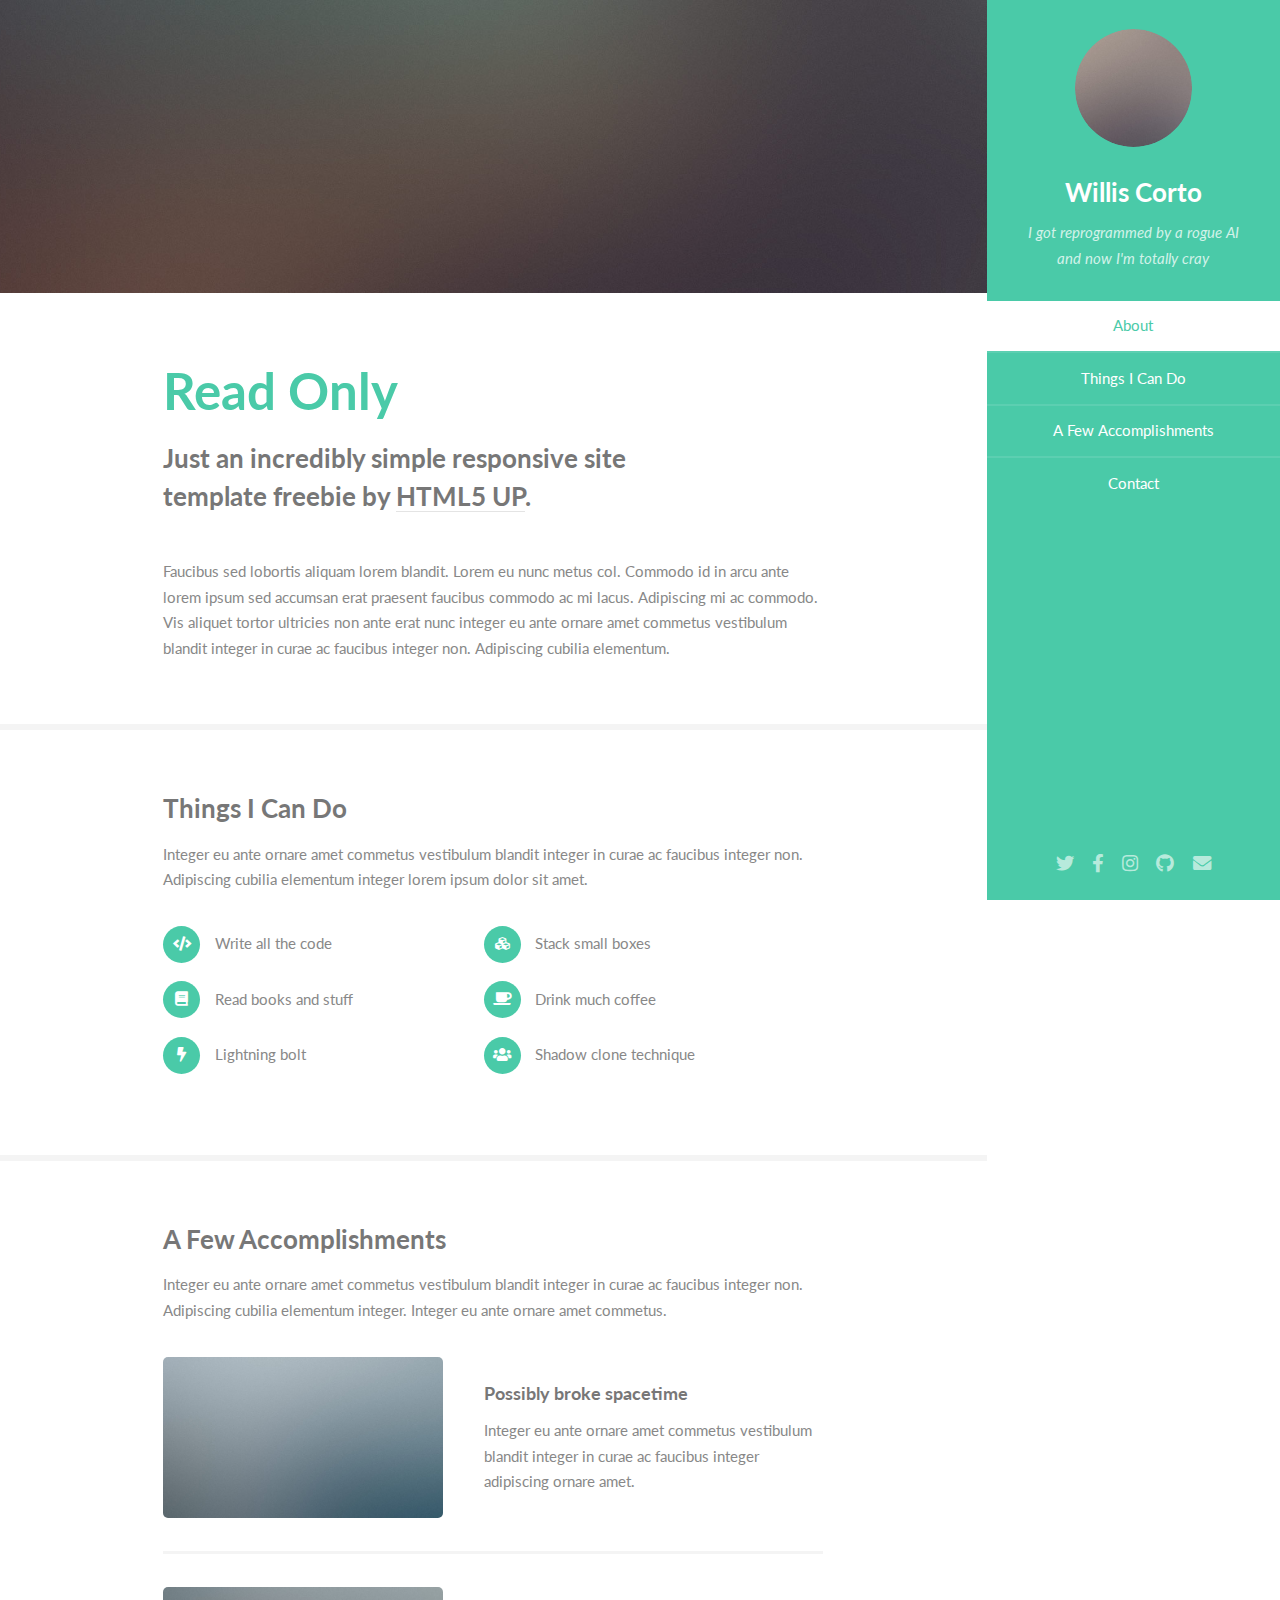
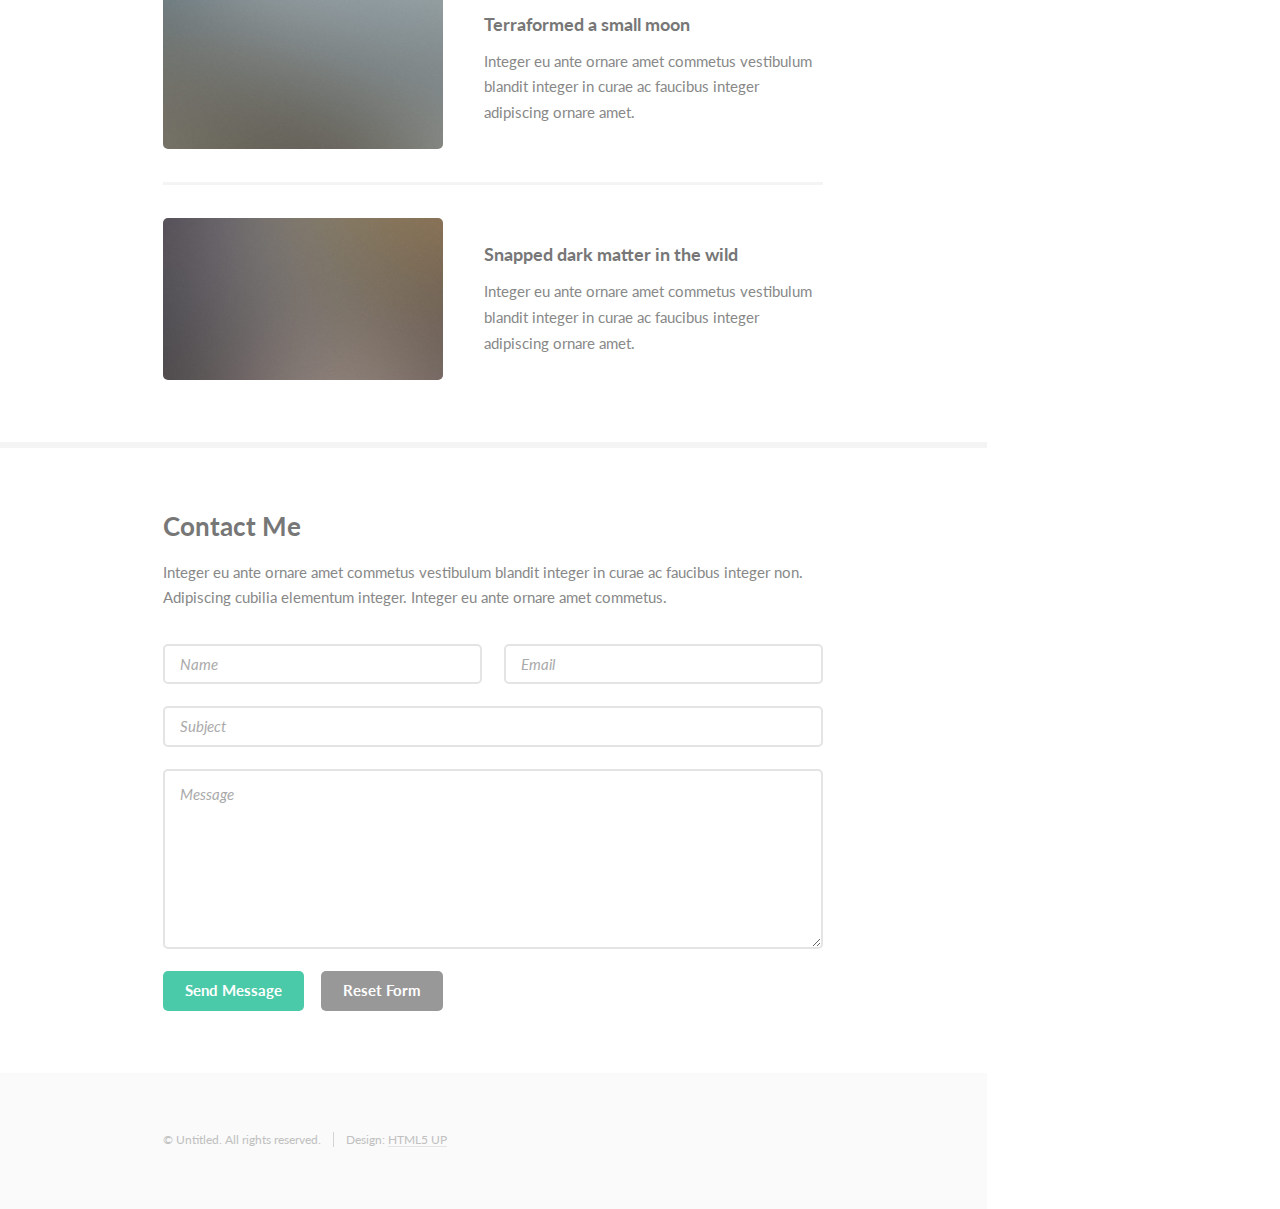
<file: html5up-read-only/index.html>
<!DOCTYPE HTML>
<!--
	Read Only by HTML5 UP
	html5up.net | @ajlkn
	Free for personal and commercial use under the CCA 3.0 license (html5up.net/license)
-->
<html>
	<head>
		<title>Read Only by HTML5 UP</title>
		<meta charset="utf-8" />
		<meta name="viewport" content="width=device-width, initial-scale=1, user-scalable=no" />
		<link rel="stylesheet" href="assets/css/main.css" />
	</head>
	<body class="is-preload">

		<!-- Header -->
			<section id="header">
				<header>
					<span class="image avatar"><img src="images/avatar.jpg" alt="" /></span>
					<h1 id="logo"><a href="#">Willis Corto</a></h1>
					<p>I got reprogrammed by a rogue AI<br />
					and now I'm totally cray</p>
				</header>
				<nav id="nav">
					<ul>
						<li><a href="#one" class="active">About</a></li>
						<li><a href="#two">Things I Can Do</a></li>
						<li><a href="#three">A Few Accomplishments</a></li>
						<li><a href="#four">Contact</a></li>
					</ul>
				</nav>
				<footer>
					<ul class="icons">
						<li><a href="#" class="icon brands fa-twitter"><span class="label">Twitter</span></a></li>
						<li><a href="#" class="icon brands fa-facebook-f"><span class="label">Facebook</span></a></li>
						<li><a href="#" class="icon brands fa-instagram"><span class="label">Instagram</span></a></li>
						<li><a href="#" class="icon brands fa-github"><span class="label">Github</span></a></li>
						<li><a href="#" class="icon solid fa-envelope"><span class="label">Email</span></a></li>
					</ul>
				</footer>
			</section>

		<!-- Wrapper -->
			<div id="wrapper">

				<!-- Main -->
					<div id="main">

						<!-- One -->
							<section id="one">
								<div class="image main" data-position="center">
									<img src="images/banner.jpg" alt="" />
								</div>
								<div class="container">
									<header class="major">
										<h2>Read Only</h2>
										<p>Just an incredibly simple responsive site<br />
										template freebie by <a href="http://html5up.net">HTML5 UP</a>.</p>
									</header>
									<p>Faucibus sed lobortis aliquam lorem blandit. Lorem eu nunc metus col. Commodo id in arcu ante lorem ipsum sed accumsan erat praesent faucibus commodo ac mi lacus. Adipiscing mi ac commodo. Vis aliquet tortor ultricies non ante erat nunc integer eu ante ornare amet commetus vestibulum blandit integer in curae ac faucibus integer non. Adipiscing cubilia elementum.</p>
								</div>
							</section>

						<!-- Two -->
							<section id="two">
								<div class="container">
									<h3>Things I Can Do</h3>
									<p>Integer eu ante ornare amet commetus vestibulum blandit integer in curae ac faucibus integer non. Adipiscing cubilia elementum integer lorem ipsum dolor sit amet.</p>
									<ul class="feature-icons">
										<li class="icon solid fa-code">Write all the code</li>
										<li class="icon solid fa-cubes">Stack small boxes</li>
										<li class="icon solid fa-book">Read books and stuff</li>
										<li class="icon solid fa-coffee">Drink much coffee</li>
										<li class="icon solid fa-bolt">Lightning bolt</li>
										<li class="icon solid fa-users">Shadow clone technique</li>
									</ul>
								</div>
							</section>

						<!-- Three -->
							<section id="three">
								<div class="container">
									<h3>A Few Accomplishments</h3>
									<p>Integer eu ante ornare amet commetus vestibulum blandit integer in curae ac faucibus integer non. Adipiscing cubilia elementum integer. Integer eu ante ornare amet commetus.</p>
									<div class="features">
										<article>
											<a href="#" class="image"><img src="images/pic01.jpg" alt="" /></a>
											<div class="inner">
												<h4>Possibly broke spacetime</h4>
												<p>Integer eu ante ornare amet commetus vestibulum blandit integer in curae ac faucibus integer adipiscing ornare amet.</p>
											</div>
										</article>
										<article>
											<a href="#" class="image"><img src="images/pic02.jpg" alt="" /></a>
											<div class="inner">
												<h4>Terraformed a small moon</h4>
												<p>Integer eu ante ornare amet commetus vestibulum blandit integer in curae ac faucibus integer adipiscing ornare amet.</p>
											</div>
										</article>
										<article>
											<a href="#" class="image"><img src="images/pic03.jpg" alt="" /></a>
											<div class="inner">
												<h4>Snapped dark matter in the wild</h4>
												<p>Integer eu ante ornare amet commetus vestibulum blandit integer in curae ac faucibus integer adipiscing ornare amet.</p>
											</div>
										</article>
									</div>
								</div>
							</section>

						<!-- Four -->
							<section id="four">
								<div class="container">
									<h3>Contact Me</h3>
									<p>Integer eu ante ornare amet commetus vestibulum blandit integer in curae ac faucibus integer non. Adipiscing cubilia elementum integer. Integer eu ante ornare amet commetus.</p>
									<form method="post" action="#">
										<div class="row gtr-uniform">
											<div class="col-6 col-12-xsmall"><input type="text" name="name" id="name" placeholder="Name" /></div>
											<div class="col-6 col-12-xsmall"><input type="email" name="email" id="email" placeholder="Email" /></div>
											<div class="col-12"><input type="text" name="subject" id="subject" placeholder="Subject" /></div>
											<div class="col-12"><textarea name="message" id="message" placeholder="Message" rows="6"></textarea></div>
											<div class="col-12">
												<ul class="actions">
													<li><input type="submit" class="primary" value="Send Message" /></li>
													<li><input type="reset" value="Reset Form" /></li>
												</ul>
											</div>
										</div>
									</form>
								</div>
							</section>

						<!-- Five -->
						<!--
							<section id="five">
								<div class="container">
									<h3>Elements</h3>

									<section>
										<h4>Text</h4>
										<p>This is <b>bold</b> and this is <strong>strong</strong>. This is <i>italic</i> and this is <em>emphasized</em>.
										This is <sup>superscript</sup> text and this is <sub>subscript</sub> text.
										This is <u>underlined</u> and this is code: <code>for (;;) { ... }</code>. Finally, <a href="#">this is a link</a>.</p>
										<hr />
										<header>
											<h4>Heading with a Subtitle</h4>
											<p>Lorem ipsum dolor sit amet nullam id egestas urna aliquam</p>
										</header>
										<p>Nunc lacinia ante nunc ac lobortis. Interdum adipiscing gravida odio porttitor sem non mi integer non faucibus ornare mi ut ante amet placerat aliquet. Volutpat eu sed ante lacinia sapien lorem accumsan varius montes viverra nibh in adipiscing blandit tempus accumsan.</p>
										<header>
											<h5>Heading with a Subtitle</h5>
											<p>Lorem ipsum dolor sit amet nullam id egestas urna aliquam</p>
										</header>
										<p>Nunc lacinia ante nunc ac lobortis. Interdum adipiscing gravida odio porttitor sem non mi integer non faucibus ornare mi ut ante amet placerat aliquet. Volutpat eu sed ante lacinia sapien lorem accumsan varius montes viverra nibh in adipiscing blandit tempus accumsan.</p>
										<hr />
										<h2>Heading Level 2</h2>
										<h3>Heading Level 3</h3>
										<h4>Heading Level 4</h4>
										<h5>Heading Level 5</h5>
										<h6>Heading Level 6</h6>
										<hr />
										<h5>Blockquote</h5>
										<blockquote>Fringilla nisl. Donec accumsan interdum nisi, quis tincidunt felis sagittis eget tempus euismod. Vestibulum ante ipsum primis in faucibus vestibulum. Blandit adipiscing eu felis iaculis volutpat ac adipiscing accumsan faucibus. Vestibulum ante ipsum primis in faucibus lorem ipsum dolor sit amet nullam adipiscing eu felis.</blockquote>
										<h5>Preformatted</h5>
										<pre><code>i = 0;

while (!deck.isInOrder()) {
    print 'Iteration ' + i;
    deck.shuffle();
    i++;
}

print 'It took ' + i + ' iterations to sort the deck.';</code></pre>
									</section>

									<section>
										<h4>Lists</h4>
										<div class="row">
											<div class="col-6 col-12-xsmall">
												<h5>Unordered</h5>
												<ul>
													<li>Dolor pulvinar etiam magna etiam.</li>
													<li>Sagittis adipiscing lorem eleifend.</li>
													<li>Felis enim feugiat dolore viverra.</li>
												</ul>
												<h5>Alternate</h5>
												<ul class="alt">
													<li>Dolor pulvinar etiam magna etiam.</li>
													<li>Sagittis adipiscing lorem eleifend.</li>
													<li>Felis enim feugiat dolore viverra.</li>
												</ul>
											</div>
											<div class="col-6 col-12-xsmall">
												<h5>Ordered</h5>
												<ol>
													<li>Dolor pulvinar etiam magna etiam.</li>
													<li>Etiam vel felis at lorem sed viverra.</li>
													<li>Felis enim feugiat dolore viverra.</li>
													<li>Dolor pulvinar etiam magna etiam.</li>
													<li>Etiam vel felis at lorem sed viverra.</li>
													<li>Felis enim feugiat dolore viverra.</li>
												</ol>
												<h5>Icons</h5>
												<ul class="icons">
													<li><a href="#" class="icon brands fa-twitter"><span class="label">Twitter</span></a></li>
													<li><a href="#" class="icon brands fa-facebook-f"><span class="label">Facebook</span></a></li>
													<li><a href="#" class="icon brands fa-instagram"><span class="label">Instagram</span></a></li>
													<li><a href="#" class="icon brands fa-github"><span class="label">Github</span></a></li>
													<li><a href="#" class="icon brands fa-dribbble"><span class="label">Dribbble</span></a></li>
													<li><a href="#" class="icon brands fa-tumblr"><span class="label">Tumblr</span></a></li>
												</ul>
											</div>
										</div>
										<h5>Actions</h5>
										<ul class="actions">
											<li><a href="#" class="button primary">Default</a></li>
											<li><a href="#" class="button">Default</a></li>
											<li><a href="#" class="button alt">Default</a></li>
										</ul>
										<ul class="actions small">
											<li><a href="#" class="button primary small">Small</a></li>
											<li><a href="#" class="button small">Small</a></li>
											<li><a href="#" class="button alt small">Small</a></li>
										</ul>
										<div class="row">
											<div class="col-3 col-6-medium col-12-xsmall">
												<ul class="actions stacked">
													<li><a href="#" class="button primary">Default</a></li>
													<li><a href="#" class="button">Default</a></li>
													<li><a href="#" class="button alt">Default</a></li>
												</ul>
											</div>
											<div class="col-3 col-6 col-12-xsmall">
												<ul class="actions stacked">
													<li><a href="#" class="button primary small">Small</a></li>
													<li><a href="#" class="button small">Small</a></li>
													<li><a href="#" class="button alt small">Small</a></li>
												</ul>
											</div>
											<div class="col-3 col-6-medium col-12-xsmall">
												<ul class="actions stacked">
													<li><a href="#" class="button primary fit">Default</a></li>
													<li><a href="#" class="button fit">Default</a></li>
													<li><a href="#" class="button alt fit">Default</a></li>
												</ul>
											</div>
											<div class="col-3 col-6-medium col-12-xsmall">
												<ul class="actions stacked">
													<li><a href="#" class="button primary small fit">Small</a></li>
													<li><a href="#" class="button small fit">Small</a></li>
													<li><a href="#" class="button alt small fit">Small</a></li>
												</ul>
											</div>
										</div>
									</section>

									<section>
										<h4>Table</h4>
										<h5>Default</h5>
										<div class="table-wrapper">
											<table>
												<thead>
													<tr>
														<th>Name</th>
														<th>Description</th>
														<th>Price</th>
													</tr>
												</thead>
												<tbody>
													<tr>
														<td>Item One</td>
														<td>Ante turpis integer aliquet porttitor.</td>
														<td>29.99</td>
													</tr>
													<tr>
														<td>Item Two</td>
														<td>Vis ac commodo adipiscing arcu aliquet.</td>
														<td>19.99</td>
													</tr>
													<tr>
														<td>Item Three</td>
														<td> Morbi faucibus arcu accumsan lorem.</td>
														<td>29.99</td>
													</tr>
													<tr>
														<td>Item Four</td>
														<td>Vitae integer tempus condimentum.</td>
														<td>19.99</td>
													</tr>
													<tr>
														<td>Item Five</td>
														<td>Ante turpis integer aliquet porttitor.</td>
														<td>29.99</td>
													</tr>
												</tbody>
												<tfoot>
													<tr>
														<td colspan="2"></td>
														<td>100.00</td>
													</tr>
												</tfoot>
											</table>
										</div>

										<h5>Alternate</h5>
										<div class="table-wrapper">
											<table class="alt">
												<thead>
													<tr>
														<th>Name</th>
														<th>Description</th>
														<th>Price</th>
													</tr>
												</thead>
												<tbody>
													<tr>
														<td>Item One</td>
														<td>Ante turpis integer aliquet porttitor.</td>
														<td>29.99</td>
													</tr>
													<tr>
														<td>Item Two</td>
														<td>Vis ac commodo adipiscing arcu aliquet.</td>
														<td>19.99</td>
													</tr>
													<tr>
														<td>Item Three</td>
														<td> Morbi faucibus arcu accumsan lorem.</td>
														<td>29.99</td>
													</tr>
													<tr>
														<td>Item Four</td>
														<td>Vitae integer tempus condimentum.</td>
														<td>19.99</td>
													</tr>
													<tr>
														<td>Item Five</td>
														<td>Ante turpis integer aliquet porttitor.</td>
														<td>29.99</td>
													</tr>
												</tbody>
												<tfoot>
													<tr>
														<td colspan="2"></td>
														<td>100.00</td>
													</tr>
												</tfoot>
											</table>
										</div>
									</section>

									<section>
										<h4>Buttons</h4>
										<ul class="actions">
											<li><a href="#" class="button primary">Primary</a></li>
											<li><a href="#" class="button">Default</a></li>
											<li><a href="#" class="button alt">Alternate</a></li>
										</ul>
										<ul class="actions">
											<li><a href="#" class="button primary large">Large</a></li>
											<li><a href="#" class="button">Default</a></li>
											<li><a href="#" class="button alt small">Small</a></li>
										</ul>
										<ul class="actions fit">
											<li><a href="#" class="button primary fit">Fit</a></li>
											<li><a href="#" class="button fit">Fit</a></li>
											<li><a href="#" class="button alt fit">Fit</a></li>
										</ul>
										<ul class="actions fit small">
											<li><a href="#" class="button primary fit small">Fit + Small</a></li>
											<li><a href="#" class="button fit small">Fit + Small</a></li>
											<li><a href="#" class="button alt fit small">Fit + Small</a></li>
										</ul>
										<ul class="actions">
											<li><a href="#" class="button primary icon solid fa-download">Icon</a></li>
											<li><a href="#" class="button icon solid fa-download">Icon</a></li>
											<li><a href="#" class="button alt icon solid fa-check">Icon</a></li>
										</ul>
										<ul class="actions">
											<li><span class="button primary disabled">Primary</span></li>
											<li><span class="button disabled">Default</span></li>
											<li><span class="button alt disabled">Alternate</span></li>
										</ul>
									</section>

									<section>
										<h4>Form</h4>
										<form method="post" action="#">
											<div class="row gtr-uniform">
												<div class="col-6 col-12-xsmall">
													<input type="text" name="demo-name" id="demo-name" value="" placeholder="Name" />
												</div>
												<div class="col-6 col-12-xsmall">
													<input type="email" name="demo-email" id="demo-email" value="" placeholder="Email" />
												</div>
												<div class="col-12">
													<select name="demo-category" id="demo-category">
														<option value="">- Category -</option>
														<option value="1">Manufacturing</option>
														<option value="1">Shipping</option>
														<option value="1">Administration</option>
														<option value="1">Human Resources</option>
													</select>
												</div>
												<div class="col-4 col-12-medium">
													<input type="radio" id="demo-priority-low" name="demo-priority" checked>
													<label for="demo-priority-low">Low Priority</label>
												</div>
												<div class="col-4 col-12-medium">
													<input type="radio" id="demo-priority-normal" name="demo-priority">
													<label for="demo-priority-normal">Normal Priority</label>
												</div>
												<div class="col-4 col-12-medium">
													<input type="radio" id="demo-priority-high" name="demo-priority">
													<label for="demo-priority-high">High Priority</label>
												</div>
												<div class="col-6 col-12-medium">
													<input type="checkbox" id="demo-copy" name="demo-copy">
													<label for="demo-copy">Email me a copy of this message</label>
												</div>
												<div class="col-6 col-12-medium">
													<input type="checkbox" id="demo-human" name="demo-human" checked>
													<label for="demo-human">I am a human and not a robot</label>
												</div>
												<div class="col-12">
													<textarea name="demo-message" id="demo-message" placeholder="Enter your message" rows="6"></textarea>
												</div>
												<div class="col-12">
													<ul class="actions">
														<li><input type="submit" value="Send Message" /></li>
														<li><input type="reset" value="Reset" class="alt" /></li>
													</ul>
												</div>
											</div>
										</form>
									</section>

									<section>
										<h4>Image</h4>
										<h5>Fit</h5>
										<span class="image fit"><img src="images/banner.jpg" alt="" /></span>
										<div class="box alt">
											<div class="row gtr-50 gtr-uniform">
												<div class="col-4"><span class="image fit"><img src="images/pic01.jpg" alt="" /></span></div>
												<div class="col-4"><span class="image fit"><img src="images/pic02.jpg" alt="" /></span></div>
												<div class="col-4"><span class="image fit"><img src="images/pic03.jpg" alt="" /></span></div>
												<div class="col-4"><span class="image fit"><img src="images/pic02.jpg" alt="" /></span></div>
												<div class="col-4"><span class="image fit"><img src="images/pic03.jpg" alt="" /></span></div>
												<div class="col-4"><span class="image fit"><img src="images/pic01.jpg" alt="" /></span></div>
												<div class="col-4"><span class="image fit"><img src="images/pic03.jpg" alt="" /></span></div>
												<div class="col-4"><span class="image fit"><img src="images/pic01.jpg" alt="" /></span></div>
												<div class="col-4"><span class="image fit"><img src="images/pic02.jpg" alt="" /></span></div>
											</div>
										</div>
										<h5>Left &amp; Right</h5>
										<p><span class="image left"><img src="images/avatar.jpg" alt="" /></span>Fringilla nisl. Donec accumsan interdum nisi, quis tincidunt felis sagittis eget. tempus euismod. Vestibulum ante ipsum primis in faucibus vestibulum. Blandit adipiscing eu felis iaculis volutpat ac adipiscing accumsan eu faucibus. Integer ac pellentesque praesent tincidunt felis sagittis eget. tempus euismod. Vestibulum ante ipsum primis in faucibus vestibulum. Blandit adipiscing eu felis iaculis volutpat ac adipiscing accumsan eu faucibus. Integer ac pellentesque praesent. Donec accumsan interdum nisi, quis tincidunt felis sagittis eget. tempus euismod. Vestibulum ante ipsum primis in faucibus vestibulum. Blandit adipiscing eu felis iaculis volutpat ac adipiscing accumsan eu faucibus. Integer ac pellentesque praesent tincidunt felis sagittis eget. tempus euismod. Vestibulum ante ipsum primis in faucibus vestibulum. Blandit adipiscing eu felis iaculis volutpat ac adipiscing accumsan eu faucibus. Integer ac pellentesque praesent.</p>
										<p><span class="image right"><img src="images/avatar.jpg" alt="" /></span>Fringilla nisl. Donec accumsan interdum nisi, quis tincidunt felis sagittis eget. tempus euismod. Vestibulum ante ipsum primis in faucibus vestibulum. Blandit adipiscing eu felis iaculis volutpat ac adipiscing accumsan eu faucibus. Integer ac pellentesque praesent tincidunt felis sagittis eget. tempus euismod. Vestibulum ante ipsum primis in faucibus vestibulum. Blandit adipiscing eu felis iaculis volutpat ac adipiscing accumsan eu faucibus. Integer ac pellentesque praesent. Donec accumsan interdum nisi, quis tincidunt felis sagittis eget. tempus euismod. Vestibulum ante ipsum primis in faucibus vestibulum. Blandit adipiscing eu felis iaculis volutpat ac adipiscing accumsan eu faucibus. Integer ac pellentesque praesent tincidunt felis sagittis eget. tempus euismod. Vestibulum ante ipsum primis in faucibus vestibulum. Blandit adipiscing eu felis iaculis volutpat ac adipiscing accumsan eu faucibus. Integer ac pellentesque praesent.</p>
									</section>

								</div>
							</section>
						-->

					</div>

				<!-- Footer -->
					<section id="footer">
						<div class="container">
							<ul class="copyright">
								<li>&copy; Untitled. All rights reserved.</li><li>Design: <a href="http://html5up.net">HTML5 UP</a></li>
							</ul>
						</div>
					</section>

			</div>

		<!-- Scripts -->
			<script src="assets/js/jquery.min.js"></script>
			<script src="assets/js/jquery.scrollex.min.js"></script>
			<script src="assets/js/jquery.scrolly.min.js"></script>
			<script src="assets/js/browser.min.js"></script>
			<script src="assets/js/breakpoints.min.js"></script>
			<script src="assets/js/util.js"></script>
			<script src="assets/js/main.js"></script>

	</body>
</html>
</file>
<file: html5up-read-only/assets/css/main.css>
@import url("fontawesome-all.min.css");
@import url("https://fonts.googleapis.com/css?family=Lato:400,400italic,700,700italic|Source+Code+Pro:400");

/*
	Read Only by HTML5 UP
	html5up.net | @ajlkn
	Free for personal and commercial use under the CCA 3.0 license (html5up.net/license)
*/

html, body, div, span, applet, object,
iframe, h1, h2, h3, h4, h5, h6, p, blockquote,
pre, a, abbr, acronym, address, big, cite,
code, del, dfn, em, img, ins, kbd, q, s, samp,
small, strike, strong, sub, sup, tt, var, b,
u, i, center, dl, dt, dd, ol, ul, li, fieldset,
form, label, legend, table, caption, tbody,
tfoot, thead, tr, th, td, article, aside,
canvas, details, embed, figure, figcaption,
footer, header, hgroup, menu, nav, output, ruby,
section, summary, time, mark, audio, video {
	margin: 0;
	padding: 0;
	border: 0;
	font-size: 100%;
	font: inherit;
	vertical-align: baseline;}

article, aside, details, figcaption, figure,
footer, header, hgroup, menu, nav, section {
	display: block;}

body {
	line-height: 1;
}

ol, ul {
	list-style: none;
}

blockquote, q {
	quotes: none;
}

	blockquote:before, blockquote:after, q:before, q:after {
		content: '';
		content: none;
	}

table {
	border-collapse: collapse;
	border-spacing: 0;
}

body {
	-webkit-text-size-adjust: none;
}

mark {
	background-color: transparent;
	color: inherit;
}

input::-moz-focus-inner {
	border: 0;
	padding: 0;
}

input, select, textarea {
	-moz-appearance: none;
	-webkit-appearance: none;
	-ms-appearance: none;
	appearance: none;
}

/* Basic */

	html {
		box-sizing: border-box;
	}

	*, *:before, *:after {
		box-sizing: inherit;
	}

	body {
		background: #fff;
	}

		body.is-preload *, body.is-preload *:before, body.is-preload *:after {
			-moz-animation: none !important;
			-webkit-animation: none !important;
			-ms-animation: none !important;
			animation: none !important;
			-moz-transition: none !important;
			-webkit-transition: none !important;
			-ms-transition: none !important;
			transition: none !important;
		}

	body, input, select, textarea {
		color: #888;
		font-family: "Lato", sans-serif;
		font-size: 16pt;
		font-weight: 400;
		line-height: 1.75em;
	}

	a {
		-moz-transition: color 0.2s ease-in-out, border-color 0.2s ease-in-out;
		-webkit-transition: color 0.2s ease-in-out, border-color 0.2s ease-in-out;
		-ms-transition: color 0.2s ease-in-out, border-color 0.2s ease-in-out;
		transition: color 0.2s ease-in-out, border-color 0.2s ease-in-out;
		border-bottom: solid 1px #e4e4e4;
		color: inherit;
		text-decoration: none;
	}

		a:hover {
			border-bottom-color: transparent;
			color: #4acaa8 !important;
		}

	strong, b {
		color: #777;
		font-weight: 700;
	}

	em, i {
		font-style: italic;
	}

	p {
		margin: 0 0 2.25em 0;
	}

	h1, h2, h3, h4, h5, h6 {
		color: #777;
		font-weight: 700;
		line-height: 1em;
		margin: 0 0 0.5625em 0;
	}

		h1 a, h2 a, h3 a, h4 a, h5 a, h6 a {
			border: 0;
			color: inherit;
			text-decoration: none;
		}

	h2 {
		font-size: 2em;
		line-height: 1.5em;
	}

	h3 {
		font-size: 1.75em;
		line-height: 1.5em;
	}

	h4 {
		font-size: 1.25em;
		line-height: 1.5em;
	}

	h5 {
		font-size: 0.9em;
		line-height: 1.5em;
	}

	h6 {
		font-size: 0.7em;
		line-height: 1.5em;
	}

	sub {
		font-size: 0.8em;
		position: relative;
		top: 0.5em;
	}

	sup {
		font-size: 0.8em;
		position: relative;
		top: -0.5em;
	}

	hr {
		border: 0;
		border-bottom: solid 2px #f4f4f4;
		margin: 2.25em 0;
	}

		hr.major {
			margin: 3.375em 0;
		}

	blockquote {
		border-left: solid 8px #e4e4e4;
		font-style: italic;
		margin: 0 0 2.25em 0;
		padding: 0.5em 0 0.5em 2em;
	}

	code {
		background: #555;
		border-radius: 5px;
		color: #fff;
		font-family: "Source Code Pro", monospace;
		font-size: 0.9em;
		margin: 0 0.25em;
		padding: 0.25em 0.65em;
	}

	pre {
		font-family: "Source Code Pro", monospace;
		font-size: 0.9em;
		margin: 0 0 2.25em 0;
	}

		pre code {
			-webkit-overflow-scrolling: touch;
			display: block;
			line-height: 1.5em;
			overflow-x: auto;
			padding: 1em 1.5em;
		}

	.align-left {
		text-align: left;
	}

	.align-center {
		text-align: center;
	}

	.align-right {
		text-align: right;
	}

/* Row */

	.row {
		display: flex;
		flex-wrap: wrap;
		box-sizing: border-box;
		align-items: stretch;
	}

		.row > * {
			box-sizing: border-box;
		}

		.row.gtr-uniform > * > :last-child {
			margin-bottom: 0;
		}

		.row.aln-left {
			justify-content: flex-start;
		}

		.row.aln-center {
			justify-content: center;
		}

		.row.aln-right {
			justify-content: flex-end;
		}

		.row.aln-top {
			align-items: flex-start;
		}

		.row.aln-middle {
			align-items: center;
		}

		.row.aln-bottom {
			align-items: flex-end;
		}

		.row > .imp {
			order: -1;
		}

		.row > .col-1 {
			width: 8.33333%;
		}

		.row > .off-1 {
			margin-left: 8.33333%;
		}

		.row > .col-2 {
			width: 16.66667%;
		}

		.row > .off-2 {
			margin-left: 16.66667%;
		}

		.row > .col-3 {
			width: 25%;
		}

		.row > .off-3 {
			margin-left: 25%;
		}

		.row > .col-4 {
			width: 33.33333%;
		}

		.row > .off-4 {
			margin-left: 33.33333%;
		}

		.row > .col-5 {
			width: 41.66667%;
		}

		.row > .off-5 {
			margin-left: 41.66667%;
		}

		.row > .col-6 {
			width: 50%;
		}

		.row > .off-6 {
			margin-left: 50%;
		}

		.row > .col-7 {
			width: 58.33333%;
		}

		.row > .off-7 {
			margin-left: 58.33333%;
		}

		.row > .col-8 {
			width: 66.66667%;
		}

		.row > .off-8 {
			margin-left: 66.66667%;
		}

		.row > .col-9 {
			width: 75%;
		}

		.row > .off-9 {
			margin-left: 75%;
		}

		.row > .col-10 {
			width: 83.33333%;
		}

		.row > .off-10 {
			margin-left: 83.33333%;
		}

		.row > .col-11 {
			width: 91.66667%;
		}

		.row > .off-11 {
			margin-left: 91.66667%;
		}

		.row > .col-12 {
			width: 100%;
		}

		.row > .off-12 {
			margin-left: 100%;
		}

		.row.gtr-0 {
			margin-top: 0;
			margin-left: 0em;
		}

			.row.gtr-0 > * {
				padding: 0 0 0 0em;
			}

			.row.gtr-0.gtr-uniform {
				margin-top: 0em;
			}

				.row.gtr-0.gtr-uniform > * {
					padding-top: 0em;
				}

		.row.gtr-25 {
			margin-top: 0;
			margin-left: -0.5em;
		}

			.row.gtr-25 > * {
				padding: 0 0 0 0.5em;
			}

			.row.gtr-25.gtr-uniform {
				margin-top: -0.5em;
			}

				.row.gtr-25.gtr-uniform > * {
					padding-top: 0.5em;
				}

		.row.gtr-50 {
			margin-top: 0;
			margin-left: -1em;
		}

			.row.gtr-50 > * {
				padding: 0 0 0 1em;
			}

			.row.gtr-50.gtr-uniform {
				margin-top: -1em;
			}

				.row.gtr-50.gtr-uniform > * {
					padding-top: 1em;
				}

		.row {
			margin-top: 0;
			margin-left: -2em;
		}

			.row > * {
				padding: 0 0 0 2em;
			}

			.row.gtr-uniform {
				margin-top: -2em;
			}

				.row.gtr-uniform > * {
					padding-top: 2em;
				}

		.row.gtr-150 {
			margin-top: 0;
			margin-left: -3em;
		}

			.row.gtr-150 > * {
				padding: 0 0 0 3em;
			}

			.row.gtr-150.gtr-uniform {
				margin-top: -3em;
			}

				.row.gtr-150.gtr-uniform > * {
					padding-top: 3em;
				}

		.row.gtr-200 {
			margin-top: 0;
			margin-left: -4em;
		}

			.row.gtr-200 > * {
				padding: 0 0 0 4em;
			}

			.row.gtr-200.gtr-uniform {
				margin-top: -4em;
			}

				.row.gtr-200.gtr-uniform > * {
					padding-top: 4em;
				}

		@media screen and (max-width: 1680px) {

			.row {
				display: flex;
				flex-wrap: wrap;
				box-sizing: border-box;
				align-items: stretch;
			}

				.row > * {
					box-sizing: border-box;
				}

				.row.gtr-uniform > * > :last-child {
					margin-bottom: 0;
				}

				.row.aln-left {
					justify-content: flex-start;
				}

				.row.aln-center {
					justify-content: center;
				}

				.row.aln-right {
					justify-content: flex-end;
				}

				.row.aln-top {
					align-items: flex-start;
				}

				.row.aln-middle {
					align-items: center;
				}

				.row.aln-bottom {
					align-items: flex-end;
				}

				.row > .imp-xlarge {
					order: -1;
				}

				.row > .col-1-xlarge {
					width: 8.33333%;
				}

				.row > .off-1-xlarge {
					margin-left: 8.33333%;
				}

				.row > .col-2-xlarge {
					width: 16.66667%;
				}

				.row > .off-2-xlarge {
					margin-left: 16.66667%;
				}

				.row > .col-3-xlarge {
					width: 25%;
				}

				.row > .off-3-xlarge {
					margin-left: 25%;
				}

				.row > .col-4-xlarge {
					width: 33.33333%;
				}

				.row > .off-4-xlarge {
					margin-left: 33.33333%;
				}

				.row > .col-5-xlarge {
					width: 41.66667%;
				}

				.row > .off-5-xlarge {
					margin-left: 41.66667%;
				}

				.row > .col-6-xlarge {
					width: 50%;
				}

				.row > .off-6-xlarge {
					margin-left: 50%;
				}

				.row > .col-7-xlarge {
					width: 58.33333%;
				}

				.row > .off-7-xlarge {
					margin-left: 58.33333%;
				}

				.row > .col-8-xlarge {
					width: 66.66667%;
				}

				.row > .off-8-xlarge {
					margin-left: 66.66667%;
				}

				.row > .col-9-xlarge {
					width: 75%;
				}

				.row > .off-9-xlarge {
					margin-left: 75%;
				}

				.row > .col-10-xlarge {
					width: 83.33333%;
				}

				.row > .off-10-xlarge {
					margin-left: 83.33333%;
				}

				.row > .col-11-xlarge {
					width: 91.66667%;
				}

				.row > .off-11-xlarge {
					margin-left: 91.66667%;
				}

				.row > .col-12-xlarge {
					width: 100%;
				}

				.row > .off-12-xlarge {
					margin-left: 100%;
				}

				.row.gtr-0 {
					margin-top: 0;
					margin-left: 0em;
				}

					.row.gtr-0 > * {
						padding: 0 0 0 0em;
					}

					.row.gtr-0.gtr-uniform {
						margin-top: 0em;
					}

						.row.gtr-0.gtr-uniform > * {
							padding-top: 0em;
						}

				.row.gtr-25 {
					margin-top: 0;
					margin-left: -0.5em;
				}

					.row.gtr-25 > * {
						padding: 0 0 0 0.5em;
					}

					.row.gtr-25.gtr-uniform {
						margin-top: -0.5em;
					}

						.row.gtr-25.gtr-uniform > * {
							padding-top: 0.5em;
						}

				.row.gtr-50 {
					margin-top: 0;
					margin-left: -1em;
				}

					.row.gtr-50 > * {
						padding: 0 0 0 1em;
					}

					.row.gtr-50.gtr-uniform {
						margin-top: -1em;
					}

						.row.gtr-50.gtr-uniform > * {
							padding-top: 1em;
						}

				.row {
					margin-top: 0;
					margin-left: -2em;
				}

					.row > * {
						padding: 0 0 0 2em;
					}

					.row.gtr-uniform {
						margin-top: -2em;
					}

						.row.gtr-uniform > * {
							padding-top: 2em;
						}

				.row.gtr-150 {
					margin-top: 0;
					margin-left: -3em;
				}

					.row.gtr-150 > * {
						padding: 0 0 0 3em;
					}

					.row.gtr-150.gtr-uniform {
						margin-top: -3em;
					}

						.row.gtr-150.gtr-uniform > * {
							padding-top: 3em;
						}

				.row.gtr-200 {
					margin-top: 0;
					margin-left: -4em;
				}

					.row.gtr-200 > * {
						padding: 0 0 0 4em;
					}

					.row.gtr-200.gtr-uniform {
						margin-top: -4em;
					}

						.row.gtr-200.gtr-uniform > * {
							padding-top: 4em;
						}

		}

		@media screen and (max-width: 1280px) {

			.row {
				display: flex;
				flex-wrap: wrap;
				box-sizing: border-box;
				align-items: stretch;
			}

				.row > * {
					box-sizing: border-box;
				}

				.row.gtr-uniform > * > :last-child {
					margin-bottom: 0;
				}

				.row.aln-left {
					justify-content: flex-start;
				}

				.row.aln-center {
					justify-content: center;
				}

				.row.aln-right {
					justify-content: flex-end;
				}

				.row.aln-top {
					align-items: flex-start;
				}

				.row.aln-middle {
					align-items: center;
				}

				.row.aln-bottom {
					align-items: flex-end;
				}

				.row > .imp-large {
					order: -1;
				}

				.row > .col-1-large {
					width: 8.33333%;
				}

				.row > .off-1-large {
					margin-left: 8.33333%;
				}

				.row > .col-2-large {
					width: 16.66667%;
				}

				.row > .off-2-large {
					margin-left: 16.66667%;
				}

				.row > .col-3-large {
					width: 25%;
				}

				.row > .off-3-large {
					margin-left: 25%;
				}

				.row > .col-4-large {
					width: 33.33333%;
				}

				.row > .off-4-large {
					margin-left: 33.33333%;
				}

				.row > .col-5-large {
					width: 41.66667%;
				}

				.row > .off-5-large {
					margin-left: 41.66667%;
				}

				.row > .col-6-large {
					width: 50%;
				}

				.row > .off-6-large {
					margin-left: 50%;
				}

				.row > .col-7-large {
					width: 58.33333%;
				}

				.row > .off-7-large {
					margin-left: 58.33333%;
				}

				.row > .col-8-large {
					width: 66.66667%;
				}

				.row > .off-8-large {
					margin-left: 66.66667%;
				}

				.row > .col-9-large {
					width: 75%;
				}

				.row > .off-9-large {
					margin-left: 75%;
				}

				.row > .col-10-large {
					width: 83.33333%;
				}

				.row > .off-10-large {
					margin-left: 83.33333%;
				}

				.row > .col-11-large {
					width: 91.66667%;
				}

				.row > .off-11-large {
					margin-left: 91.66667%;
				}

				.row > .col-12-large {
					width: 100%;
				}

				.row > .off-12-large {
					margin-left: 100%;
				}

				.row.gtr-0 {
					margin-top: 0;
					margin-left: 0em;
				}

					.row.gtr-0 > * {
						padding: 0 0 0 0em;
					}

					.row.gtr-0.gtr-uniform {
						margin-top: 0em;
					}

						.row.gtr-0.gtr-uniform > * {
							padding-top: 0em;
						}

				.row.gtr-25 {
					margin-top: 0;
					margin-left: -0.375em;
				}

					.row.gtr-25 > * {
						padding: 0 0 0 0.375em;
					}

					.row.gtr-25.gtr-uniform {
						margin-top: -0.375em;
					}

						.row.gtr-25.gtr-uniform > * {
							padding-top: 0.375em;
						}

				.row.gtr-50 {
					margin-top: 0;
					margin-left: -0.75em;
				}

					.row.gtr-50 > * {
						padding: 0 0 0 0.75em;
					}

					.row.gtr-50.gtr-uniform {
						margin-top: -0.75em;
					}

						.row.gtr-50.gtr-uniform > * {
							padding-top: 0.75em;
						}

				.row {
					margin-top: 0;
					margin-left: -1.5em;
				}

					.row > * {
						padding: 0 0 0 1.5em;
					}

					.row.gtr-uniform {
						margin-top: -1.5em;
					}

						.row.gtr-uniform > * {
							padding-top: 1.5em;
						}

				.row.gtr-150 {
					margin-top: 0;
					margin-left: -2.25em;
				}

					.row.gtr-150 > * {
						padding: 0 0 0 2.25em;
					}

					.row.gtr-150.gtr-uniform {
						margin-top: -2.25em;
					}

						.row.gtr-150.gtr-uniform > * {
							padding-top: 2.25em;
						}

				.row.gtr-200 {
					margin-top: 0;
					margin-left: -3em;
				}

					.row.gtr-200 > * {
						padding: 0 0 0 3em;
					}

					.row.gtr-200.gtr-uniform {
						margin-top: -3em;
					}

						.row.gtr-200.gtr-uniform > * {
							padding-top: 3em;
						}

		}

		@media screen and (max-width: 1024px) {

			.row {
				display: flex;
				flex-wrap: wrap;
				box-sizing: border-box;
				align-items: stretch;
			}

				.row > * {
					box-sizing: border-box;
				}

				.row.gtr-uniform > * > :last-child {
					margin-bottom: 0;
				}

				.row.aln-left {
					justify-content: flex-start;
				}

				.row.aln-center {
					justify-content: center;
				}

				.row.aln-right {
					justify-content: flex-end;
				}

				.row.aln-top {
					align-items: flex-start;
				}

				.row.aln-middle {
					align-items: center;
				}

				.row.aln-bottom {
					align-items: flex-end;
				}

				.row > .imp-medium {
					order: -1;
				}

				.row > .col-1-medium {
					width: 8.33333%;
				}

				.row > .off-1-medium {
					margin-left: 8.33333%;
				}

				.row > .col-2-medium {
					width: 16.66667%;
				}

				.row > .off-2-medium {
					margin-left: 16.66667%;
				}

				.row > .col-3-medium {
					width: 25%;
				}

				.row > .off-3-medium {
					margin-left: 25%;
				}

				.row > .col-4-medium {
					width: 33.33333%;
				}

				.row > .off-4-medium {
					margin-left: 33.33333%;
				}

				.row > .col-5-medium {
					width: 41.66667%;
				}

				.row > .off-5-medium {
					margin-left: 41.66667%;
				}

				.row > .col-6-medium {
					width: 50%;
				}

				.row > .off-6-medium {
					margin-left: 50%;
				}

				.row > .col-7-medium {
					width: 58.33333%;
				}

				.row > .off-7-medium {
					margin-left: 58.33333%;
				}

				.row > .col-8-medium {
					width: 66.66667%;
				}

				.row > .off-8-medium {
					margin-left: 66.66667%;
				}

				.row > .col-9-medium {
					width: 75%;
				}

				.row > .off-9-medium {
					margin-left: 75%;
				}

				.row > .col-10-medium {
					width: 83.33333%;
				}

				.row > .off-10-medium {
					margin-left: 83.33333%;
				}

				.row > .col-11-medium {
					width: 91.66667%;
				}

				.row > .off-11-medium {
					margin-left: 91.66667%;
				}

				.row > .col-12-medium {
					width: 100%;
				}

				.row > .off-12-medium {
					margin-left: 100%;
				}

				.row.gtr-0 {
					margin-top: 0;
					margin-left: 0em;
				}

					.row.gtr-0 > * {
						padding: 0 0 0 0em;
					}

					.row.gtr-0.gtr-uniform {
						margin-top: 0em;
					}

						.row.gtr-0.gtr-uniform > * {
							padding-top: 0em;
						}

				.row.gtr-25 {
					margin-top: 0;
					margin-left: -0.375em;
				}

					.row.gtr-25 > * {
						padding: 0 0 0 0.375em;
					}

					.row.gtr-25.gtr-uniform {
						margin-top: -0.375em;
					}

						.row.gtr-25.gtr-uniform > * {
							padding-top: 0.375em;
						}

				.row.gtr-50 {
					margin-top: 0;
					margin-left: -0.75em;
				}

					.row.gtr-50 > * {
						padding: 0 0 0 0.75em;
					}

					.row.gtr-50.gtr-uniform {
						margin-top: -0.75em;
					}

						.row.gtr-50.gtr-uniform > * {
							padding-top: 0.75em;
						}

				.row {
					margin-top: 0;
					margin-left: -1.5em;
				}

					.row > * {
						padding: 0 0 0 1.5em;
					}

					.row.gtr-uniform {
						margin-top: -1.5em;
					}

						.row.gtr-uniform > * {
							padding-top: 1.5em;
						}

				.row.gtr-150 {
					margin-top: 0;
					margin-left: -2.25em;
				}

					.row.gtr-150 > * {
						padding: 0 0 0 2.25em;
					}

					.row.gtr-150.gtr-uniform {
						margin-top: -2.25em;
					}

						.row.gtr-150.gtr-uniform > * {
							padding-top: 2.25em;
						}

				.row.gtr-200 {
					margin-top: 0;
					margin-left: -3em;
				}

					.row.gtr-200 > * {
						padding: 0 0 0 3em;
					}

					.row.gtr-200.gtr-uniform {
						margin-top: -3em;
					}

						.row.gtr-200.gtr-uniform > * {
							padding-top: 3em;
						}

		}

		@media screen and (max-width: 736px) {

			.row {
				display: flex;
				flex-wrap: wrap;
				box-sizing: border-box;
				align-items: stretch;
			}

				.row > * {
					box-sizing: border-box;
				}

				.row.gtr-uniform > * > :last-child {
					margin-bottom: 0;
				}

				.row.aln-left {
					justify-content: flex-start;
				}

				.row.aln-center {
					justify-content: center;
				}

				.row.aln-right {
					justify-content: flex-end;
				}

				.row.aln-top {
					align-items: flex-start;
				}

				.row.aln-middle {
					align-items: center;
				}

				.row.aln-bottom {
					align-items: flex-end;
				}

				.row > .imp-small {
					order: -1;
				}

				.row > .col-1-small {
					width: 8.33333%;
				}

				.row > .off-1-small {
					margin-left: 8.33333%;
				}

				.row > .col-2-small {
					width: 16.66667%;
				}

				.row > .off-2-small {
					margin-left: 16.66667%;
				}

				.row > .col-3-small {
					width: 25%;
				}

				.row > .off-3-small {
					margin-left: 25%;
				}

				.row > .col-4-small {
					width: 33.33333%;
				}

				.row > .off-4-small {
					margin-left: 33.33333%;
				}

				.row > .col-5-small {
					width: 41.66667%;
				}

				.row > .off-5-small {
					margin-left: 41.66667%;
				}

				.row > .col-6-small {
					width: 50%;
				}

				.row > .off-6-small {
					margin-left: 50%;
				}

				.row > .col-7-small {
					width: 58.33333%;
				}

				.row > .off-7-small {
					margin-left: 58.33333%;
				}

				.row > .col-8-small {
					width: 66.66667%;
				}

				.row > .off-8-small {
					margin-left: 66.66667%;
				}

				.row > .col-9-small {
					width: 75%;
				}

				.row > .off-9-small {
					margin-left: 75%;
				}

				.row > .col-10-small {
					width: 83.33333%;
				}

				.row > .off-10-small {
					margin-left: 83.33333%;
				}

				.row > .col-11-small {
					width: 91.66667%;
				}

				.row > .off-11-small {
					margin-left: 91.66667%;
				}

				.row > .col-12-small {
					width: 100%;
				}

				.row > .off-12-small {
					margin-left: 100%;
				}

				.row.gtr-0 {
					margin-top: 0;
					margin-left: 0em;
				}

					.row.gtr-0 > * {
						padding: 0 0 0 0em;
					}

					.row.gtr-0.gtr-uniform {
						margin-top: 0em;
					}

						.row.gtr-0.gtr-uniform > * {
							padding-top: 0em;
						}

				.row.gtr-25 {
					margin-top: 0;
					margin-left: -0.3125em;
				}

					.row.gtr-25 > * {
						padding: 0 0 0 0.3125em;
					}

					.row.gtr-25.gtr-uniform {
						margin-top: -0.3125em;
					}

						.row.gtr-25.gtr-uniform > * {
							padding-top: 0.3125em;
						}

				.row.gtr-50 {
					margin-top: 0;
					margin-left: -0.625em;
				}

					.row.gtr-50 > * {
						padding: 0 0 0 0.625em;
					}

					.row.gtr-50.gtr-uniform {
						margin-top: -0.625em;
					}

						.row.gtr-50.gtr-uniform > * {
							padding-top: 0.625em;
						}

				.row {
					margin-top: 0;
					margin-left: -1.25em;
				}

					.row > * {
						padding: 0 0 0 1.25em;
					}

					.row.gtr-uniform {
						margin-top: -1.25em;
					}

						.row.gtr-uniform > * {
							padding-top: 1.25em;
						}

				.row.gtr-150 {
					margin-top: 0;
					margin-left: -1.875em;
				}

					.row.gtr-150 > * {
						padding: 0 0 0 1.875em;
					}

					.row.gtr-150.gtr-uniform {
						margin-top: -1.875em;
					}

						.row.gtr-150.gtr-uniform > * {
							padding-top: 1.875em;
						}

				.row.gtr-200 {
					margin-top: 0;
					margin-left: -2.5em;
				}

					.row.gtr-200 > * {
						padding: 0 0 0 2.5em;
					}

					.row.gtr-200.gtr-uniform {
						margin-top: -2.5em;
					}

						.row.gtr-200.gtr-uniform > * {
							padding-top: 2.5em;
						}

		}

		@media screen and (max-width: 480px) {

			.row {
				display: flex;
				flex-wrap: wrap;
				box-sizing: border-box;
				align-items: stretch;
			}

				.row > * {
					box-sizing: border-box;
				}

				.row.gtr-uniform > * > :last-child {
					margin-bottom: 0;
				}

				.row.aln-left {
					justify-content: flex-start;
				}

				.row.aln-center {
					justify-content: center;
				}

				.row.aln-right {
					justify-content: flex-end;
				}

				.row.aln-top {
					align-items: flex-start;
				}

				.row.aln-middle {
					align-items: center;
				}

				.row.aln-bottom {
					align-items: flex-end;
				}

				.row > .imp-xsmall {
					order: -1;
				}

				.row > .col-1-xsmall {
					width: 8.33333%;
				}

				.row > .off-1-xsmall {
					margin-left: 8.33333%;
				}

				.row > .col-2-xsmall {
					width: 16.66667%;
				}

				.row > .off-2-xsmall {
					margin-left: 16.66667%;
				}

				.row > .col-3-xsmall {
					width: 25%;
				}

				.row > .off-3-xsmall {
					margin-left: 25%;
				}

				.row > .col-4-xsmall {
					width: 33.33333%;
				}

				.row > .off-4-xsmall {
					margin-left: 33.33333%;
				}

				.row > .col-5-xsmall {
					width: 41.66667%;
				}

				.row > .off-5-xsmall {
					margin-left: 41.66667%;
				}

				.row > .col-6-xsmall {
					width: 50%;
				}

				.row > .off-6-xsmall {
					margin-left: 50%;
				}

				.row > .col-7-xsmall {
					width: 58.33333%;
				}

				.row > .off-7-xsmall {
					margin-left: 58.33333%;
				}

				.row > .col-8-xsmall {
					width: 66.66667%;
				}

				.row > .off-8-xsmall {
					margin-left: 66.66667%;
				}

				.row > .col-9-xsmall {
					width: 75%;
				}

				.row > .off-9-xsmall {
					margin-left: 75%;
				}

				.row > .col-10-xsmall {
					width: 83.33333%;
				}

				.row > .off-10-xsmall {
					margin-left: 83.33333%;
				}

				.row > .col-11-xsmall {
					width: 91.66667%;
				}

				.row > .off-11-xsmall {
					margin-left: 91.66667%;
				}

				.row > .col-12-xsmall {
					width: 100%;
				}

				.row > .off-12-xsmall {
					margin-left: 100%;
				}

				.row.gtr-0 {
					margin-top: 0;
					margin-left: 0em;
				}

					.row.gtr-0 > * {
						padding: 0 0 0 0em;
					}

					.row.gtr-0.gtr-uniform {
						margin-top: 0em;
					}

						.row.gtr-0.gtr-uniform > * {
							padding-top: 0em;
						}

				.row.gtr-25 {
					margin-top: 0;
					margin-left: -0.3125em;
				}

					.row.gtr-25 > * {
						padding: 0 0 0 0.3125em;
					}

					.row.gtr-25.gtr-uniform {
						margin-top: -0.3125em;
					}

						.row.gtr-25.gtr-uniform > * {
							padding-top: 0.3125em;
						}

				.row.gtr-50 {
					margin-top: 0;
					margin-left: -0.625em;
				}

					.row.gtr-50 > * {
						padding: 0 0 0 0.625em;
					}

					.row.gtr-50.gtr-uniform {
						margin-top: -0.625em;
					}

						.row.gtr-50.gtr-uniform > * {
							padding-top: 0.625em;
						}

				.row {
					margin-top: 0;
					margin-left: -1.25em;
				}

					.row > * {
						padding: 0 0 0 1.25em;
					}

					.row.gtr-uniform {
						margin-top: -1.25em;
					}

						.row.gtr-uniform > * {
							padding-top: 1.25em;
						}

				.row.gtr-150 {
					margin-top: 0;
					margin-left: -1.875em;
				}

					.row.gtr-150 > * {
						padding: 0 0 0 1.875em;
					}

					.row.gtr-150.gtr-uniform {
						margin-top: -1.875em;
					}

						.row.gtr-150.gtr-uniform > * {
							padding-top: 1.875em;
						}

				.row.gtr-200 {
					margin-top: 0;
					margin-left: -2.5em;
				}

					.row.gtr-200 > * {
						padding: 0 0 0 2.5em;
					}

					.row.gtr-200.gtr-uniform {
						margin-top: -2.5em;
					}

						.row.gtr-200.gtr-uniform > * {
							padding-top: 2.5em;
						}

		}

/* Container */

	.container {
		margin: 0 auto;
		max-width: calc(100% - 4.5em);
		width: 45em;
	}

		.container.xsmall {
			width: 11.25em;
		}

		.container.small {
			width: 22.5em;
		}

		.container.medium {
			width: 33.75em;
		}

		.container.large {
			width: 56.25em;
		}

		.container.xlarge {
			width: 67.5em;
		}

		.container.max {
			width: 100%;
		}

		@media screen and (max-width: 1024px) {

			.container {
				width: 100% !important;
			}

		}

		@media screen and (max-width: 480px) {

			.container {
				max-width: calc(100% - 3.375em);
			}

		}

/* Section/Article */

	section.special, article.special {
		text-align: center;
	}

	header p {
		color: #aaa;
		position: relative;
		margin: 0 0 1.6875em 0;
	}

	header h2 + p {
		font-size: 1.25em;
		margin-top: -0.5em;
		line-height: 1.5em;
	}

	header h3 + p {
		font-size: 1.1em;
		margin-top: -0.35em;
		line-height: 1.5em;
	}

	header h4 + p,
	header h5 + p,
	header h6 + p {
		font-size: 0.9em;
		margin-top: -0.25em;
		line-height: 1.5em;
	}

	header.major h2 {
		color: #4acaa8;
		font-size: 3.5em;
	}

		header.major h2 + p {
			color: #777;
			font-size: 1.75em;
			font-weight: 700;
			margin-top: -0.75em;
		}

/* Form */

	form {
		margin: 0 0 2.25em 0;
	}

	label {
		color: #777;
		display: block;
		font-size: 0.9em;
		font-weight: 700;
		margin: 0 0 1.125em 0;
	}

	input::-moz-focus-inner {
		border: 0;
		padding: 0;
	}

	input[type="text"],
	input[type="password"],
	input[type="email"],
	select,
	textarea {
		-moz-appearance: none;
		-webkit-appearance: none;
		-ms-appearance: none;
		appearance: none;
		border-radius: 5px;
		border: none;
		border: solid 2px #e4e4e4;
		color: inherit;
		display: block;
		outline: 0;
		padding: 0 1em;
		text-decoration: none;
		width: 100%;
	}

		input[type="text"]:invalid,
		input[type="password"]:invalid,
		input[type="email"]:invalid,
		select:invalid,
		textarea:invalid {
			box-shadow: none;
		}

		input[type="text"]:focus,
		input[type="password"]:focus,
		input[type="email"]:focus,
		select:focus,
		textarea:focus {
			border-color: #4acaa8;
		}

	select {
		background-image: url("data:image/svg+xml;charset=utf8,%3Csvg xmlns='http://www.w3.org/2000/svg' width='40' height='40' preserveAspectRatio='none' viewBox='0 0 40 40'%3E%3Cpath d='M9.4,12.3l10.4,10.4l10.4-10.4c0.2-0.2,0.5-0.4,0.9-0.4c0.3,0,0.6,0.1,0.9,0.4l3.3,3.3c0.2,0.2,0.4,0.5,0.4,0.9 c0,0.4-0.1,0.6-0.4,0.9L20.7,31.9c-0.2,0.2-0.5,0.4-0.9,0.4c-0.3,0-0.6-0.1-0.9-0.4L4.3,17.3c-0.2-0.2-0.4-0.5-0.4-0.9 c0-0.4,0.1-0.6,0.4-0.9l3.3-3.3c0.2-0.2,0.5-0.4,0.9-0.4S9.1,12.1,9.4,12.3z' fill='%23e4e4e4' /%3E%3C/svg%3E");
		background-size: 1.25em;
		background-repeat: no-repeat;
		background-position: calc(100% - 1em) center;
		height: 2.75em;
		padding-right: 2.75em;
		text-overflow: ellipsis;
	}

		select option {
			color: #777;
			background: #fff;
		}

		select:focus::-ms-value {
			background-color: transparent;
		}

		select::-ms-expand {
			display: none;
		}

	input[type="text"],
	input[type="password"],
	input[type="email"],
	select {
		height: 2.75em;
	}

	textarea {
		padding: 0.75em 1em;
	}

	input[type="checkbox"],
	input[type="radio"] {
		-moz-appearance: none;
		-webkit-appearance: none;
		-ms-appearance: none;
		appearance: none;
		display: block;
		float: left;
		margin-right: -2em;
		opacity: 0;
		width: 1em;
		z-index: -1;
	}

		input[type="checkbox"] + label,
		input[type="radio"] + label {
			text-decoration: none;
			color: #888;
			cursor: pointer;
			display: inline-block;
			font-size: 1em;
			font-weight: 400;
			padding-left: 2.4em;
			padding-right: 0.75em;
			position: relative;
		}

			input[type="checkbox"] + label:before,
			input[type="radio"] + label:before {
				-moz-osx-font-smoothing: grayscale;
				-webkit-font-smoothing: antialiased;
				display: inline-block;
				font-style: normal;
				font-variant: normal;
				text-rendering: auto;
				line-height: 1;
				text-transform: none !important;
				font-family: 'Font Awesome 5 Free';
				font-weight: 900;
			}

			input[type="checkbox"] + label:before,
			input[type="radio"] + label:before {
				background: #fafafa;
				border-radius: 5px;
				border: solid 2px #e4e4e4;
				content: '';
				display: inline-block;
				font-size: 0.8em;
				height: 2.0625em;
				left: 0;
				line-height: 2.0625em;
				position: absolute;
				text-align: center;
				top: 0;
				width: 2.0625em;
			}

		input[type="checkbox"]:checked + label:before,
		input[type="radio"]:checked + label:before {
			background: #989898;
			border-color: #989898;
			color: #ffffff;
			content: '\f00c';
		}

		input[type="checkbox"]:focus + label:before,
		input[type="radio"]:focus + label:before {
			border-color: #4acaa8;
		}

	input[type="checkbox"] + label:before {
		border-radius: 5px;
	}

	input[type="radio"] + label:before {
		border-radius: 100%;
	}

	::-webkit-input-placeholder {
		color: #aaa !important;
		font-style: italic;
		opacity: 1.0;
	}

	:-moz-placeholder {
		color: #aaa !important;
		font-style: italic;
		opacity: 1.0;
	}

	::-moz-placeholder {
		color: #aaa !important;
		font-style: italic;
		opacity: 1.0;
	}

	:-ms-input-placeholder {
		color: #aaa !important;
		font-style: italic;
		opacity: 1.0;
	}

/* Box */

	.box {
		border-radius: 5px;
		border: solid 2px #e4e4e4;
		margin-bottom: 2.25em;
		padding: 1.5em;
	}

		.box > :last-child,
		.box > :last-child > :last-child,
		.box > :last-child > :last-child > :last-child {
			margin-bottom: 0;
		}

		.box.alt {
			border: 0;
			border-radius: 0;
			padding: 0;
		}

/* Icon */

	.icon {
		text-decoration: none;
		border-bottom: none;
		position: relative;
	}

		.icon:before {
			-moz-osx-font-smoothing: grayscale;
			-webkit-font-smoothing: antialiased;
			display: inline-block;
			font-style: normal;
			font-variant: normal;
			text-rendering: auto;
			line-height: 1;
			text-transform: none !important;
			font-family: 'Font Awesome 5 Free';
			font-weight: 400;
		}

		.icon > .label {
			display: none;
		}

		.icon:before {
			line-height: inherit;
		}

		.icon.solid:before {
			font-weight: 900;
		}

		.icon.brands:before {
			font-family: 'Font Awesome 5 Brands';
		}

/* Image */

	.image {
		border-radius: 5px;
		border: 0;
		display: inline-block;
		position: relative;
	}

		.image[data-position] img {
			-moz-object-fit: cover;
			-webkit-object-fit: cover;
			-ms-object-fit: cover;
			object-fit: cover;
			display: block;
			position: absolute;
			top: 0;
			left: 0;
			width: 100%;
			height: 100%;
		}

		.image[data-position="top left"] img {
			-moz-object-position: top left;
			-webkit-object-position: top left;
			-ms-object-position: top left;
			object-position: top left;
		}

		.image[data-position="top"] img {
			-moz-object-position: top;
			-webkit-object-position: top;
			-ms-object-position: top;
			object-position: top;
		}

		.image[data-position="top right"] img {
			-moz-object-position: top right;
			-webkit-object-position: top right;
			-ms-object-position: top right;
			object-position: top right;
		}

		.image[data-position="right"] img {
			-moz-object-position: right;
			-webkit-object-position: right;
			-ms-object-position: right;
			object-position: right;
		}

		.image[data-position="bottom right"] img {
			-moz-object-position: bottom right;
			-webkit-object-position: bottom right;
			-ms-object-position: bottom right;
			object-position: bottom right;
		}

		.image[data-position="bottom"] img {
			-moz-object-position: bottom;
			-webkit-object-position: bottom;
			-ms-object-position: bottom;
			object-position: bottom;
		}

		.image[data-position="bottom left"] img {
			-moz-object-position: bottom left;
			-webkit-object-position: bottom left;
			-ms-object-position: bottom left;
			object-position: bottom left;
		}

		.image[data-position="left"] img {
			-moz-object-position: left;
			-webkit-object-position: left;
			-ms-object-position: left;
			object-position: left;
		}

		.image[data-position="center"] img {
			-moz-object-position: center;
			-webkit-object-position: center;
			-ms-object-position: center;
			object-position: center;
		}

		.image[data-position="25% 25%"] img {
			-moz-object-position: 25% 25%;
			-webkit-object-position: 25% 25%;
			-ms-object-position: 25% 25%;
			object-position: 25% 25%;
		}

		.image[data-position="75% 25%"] img {
			-moz-object-position: 75% 25%;
			-webkit-object-position: 75% 25%;
			-ms-object-position: 75% 25%;
			object-position: 75% 25%;
		}

		.image[data-position="75% 75%"] img {
			-moz-object-position: 75% 75%;
			-webkit-object-position: 75% 75%;
			-ms-object-position: 75% 75%;
			object-position: 75% 75%;
		}

		.image[data-position="25% 75%"] img {
			-moz-object-position: 25% 75%;
			-webkit-object-position: 25% 75%;
			-ms-object-position: 25% 75%;
			object-position: 25% 75%;
		}

		.image img {
			border-radius: 5px;
			display: block;
		}

		.image.left {
			float: left;
			margin: 0 2.5em 2em 0;
			top: 0.25em;
		}

		.image.right {
			float: right;
			margin: 0 0 2em 2.5em;
			top: 0.25em;
		}

		.image.fit {
			display: block;
			margin: 0 0 2.25em 0;
			width: 100%;
		}

			.image.fit img {
				display: block;
				width: 100%;
			}

		.image.avatar {
			border-radius: 100%;
			overflow: hidden;
		}

			.image.avatar img {
				border-radius: 100%;
				display: block;
				width: 100%;
			}

		.image.main {
			display: block;
			height: 20em;
			border-radius: 0;
		}

			.image.main img {
				border-radius: 0;
			}

/* List */

	ol {
		list-style: decimal;
		margin: 0 0 2.25em 0;
		padding-left: 1.25em;
	}

		ol li {
			padding-left: 0.25em;
		}

	ul {
		list-style: disc;
		margin: 0 0 2.25em 0;
		padding-left: 1em;
	}

		ul li {
			padding-left: 0.5em;
		}

		ul.alt {
			list-style: none;
			padding-left: 0;
		}

			ul.alt li {
				border-top: solid 2px #f4f4f4;
				padding: 0.5em 0;
			}

				ul.alt li:first-child {
					border-top: 0;
					padding-top: 0;
				}

	dl {
		margin: 0 0 2.25em 0;
	}

/* Actions */

	ul.actions {
		display: -moz-flex;
		display: -webkit-flex;
		display: -ms-flex;
		display: flex;
		cursor: default;
		list-style: none;
		margin-left: -1.125em;
		padding-left: 0;
	}

		ul.actions li {
			padding: 0 0 0 1.125em;
			vertical-align: middle;
		}

		ul.actions.special {
			-moz-justify-content: center;
			-webkit-justify-content: center;
			-ms-justify-content: center;
			justify-content: center;
			width: 100%;
			margin-left: 0;
		}

			ul.actions.special li:first-child {
				padding-left: 0;
			}

		ul.actions.stacked {
			-moz-flex-direction: column;
			-webkit-flex-direction: column;
			-ms-flex-direction: column;
			flex-direction: column;
			margin-left: 0;
		}

			ul.actions.stacked li {
				padding: 1.125em 0 0 0;
			}

				ul.actions.stacked li:first-child {
					padding-top: 0;
				}

		ul.actions.fit {
			width: calc(100% + 1.125em);
		}

			ul.actions.fit li {
				-moz-flex-grow: 1;
				-webkit-flex-grow: 1;
				-ms-flex-grow: 1;
				flex-grow: 1;
				-moz-flex-shrink: 1;
				-webkit-flex-shrink: 1;
				-ms-flex-shrink: 1;
				flex-shrink: 1;
				width: 100%;
			}

				ul.actions.fit li > * {
					width: 100%;
				}

			ul.actions.fit.stacked {
				width: 100%;
			}

		@media screen and (max-width: 480px) {

			ul.actions:not(.fixed) {
				-moz-flex-direction: column;
				-webkit-flex-direction: column;
				-ms-flex-direction: column;
				flex-direction: column;
				margin-left: 0;
				width: 100% !important;
			}

				ul.actions:not(.fixed) li {
					-moz-flex-grow: 1;
					-webkit-flex-grow: 1;
					-ms-flex-grow: 1;
					flex-grow: 1;
					-moz-flex-shrink: 1;
					-webkit-flex-shrink: 1;
					-ms-flex-shrink: 1;
					flex-shrink: 1;
					padding: 1.125em 0 0 0;
					text-align: center;
					width: 100%;
				}

					ul.actions:not(.fixed) li > * {
						width: 100%;
					}

					ul.actions:not(.fixed) li:first-child {
						padding-top: 0;
					}

					ul.actions:not(.fixed) li input[type="submit"],
					ul.actions:not(.fixed) li input[type="reset"],
					ul.actions:not(.fixed) li input[type="button"],
					ul.actions:not(.fixed) li button,
					ul.actions:not(.fixed) li .button {
						width: 100%;
					}

						ul.actions:not(.fixed) li input[type="submit"].icon:before,
						ul.actions:not(.fixed) li input[type="reset"].icon:before,
						ul.actions:not(.fixed) li input[type="button"].icon:before,
						ul.actions:not(.fixed) li button.icon:before,
						ul.actions:not(.fixed) li .button.icon:before {
							margin-left: -0.5rem;
						}

		}

/* Feature Icons */

	ul.feature-icons {
		list-style: none;
		padding-left: 0;
	}

		ul.feature-icons li {
			text-decoration: none;
			display: inline-block;
			margin: 0 0 1.6875em 0;
			padding: 0.35em 0 0 3.5em;
			position: relative;
			vertical-align: top;
			width: 48%;
		}

			ul.feature-icons li:before {
				-moz-osx-font-smoothing: grayscale;
				-webkit-font-smoothing: antialiased;
				display: inline-block;
				font-style: normal;
				font-variant: normal;
				text-rendering: auto;
				line-height: 1;
				text-transform: none !important;
				font-family: 'Font Awesome 5 Free';
				font-weight: 400;
			}

			ul.feature-icons li:before {
				background: #4acaa8;
				border-radius: 100%;
				color: #ffffff;
				display: block;
				height: 2.5em;
				left: 0;
				line-height: 2.5em;
				position: absolute;
				text-align: center;
				top: 0;
				width: 2.5em;
			}

/* Icons */

	ul.icons {
		cursor: default;
		list-style: none;
		padding-left: 0;
	}

		ul.icons li {
			display: inline-block;
			padding: 0 1em 0 0;
		}

			ul.icons li:last-child {
				padding-right: 0 !important;
			}

			ul.icons li .icon:before {
				font-size: 1.25em;
			}

/* Table */

	.table-wrapper {
		-webkit-overflow-scrolling: touch;
		overflow-x: auto;
	}

	table {
		margin: 0 0 2.25em 0;
		width: 100%;
	}

		table tbody tr {
			border: solid 2px #f4f4f4;
			border-left: 0;
			border-right: 0;
		}

			table tbody tr:nth-child(2n + 1) {
				background-color: #fafafa;
			}

		table td {
			padding: 0.75em 0.75em;
		}

		table th {
			color: #777;
			font-size: 0.9em;
			font-weight: 700;
			padding: 0 0.75em 0.75em 0.75em;
			text-align: left;
		}

		table thead {
			border-bottom: solid 4px #e4e4e4;
		}

		table tfoot {
			border-top: solid 4px #e4e4e4;
		}

		table.alt {
			border-collapse: separate;
		}

			table.alt tbody tr td {
				border: solid 2px #e4e4e4;
				border-left-width: 0;
				border-top-width: 0;
			}

				table.alt tbody tr td:first-child {
					border-left-width: 2px;
				}

			table.alt tbody tr:first-child td {
				border-top-width: 2px;
			}

			table.alt thead {
				border-bottom: 0;
			}

			table.alt tfoot {
				border-top: 0;
			}

/* Button */

	input[type="submit"],
	input[type="reset"],
	input[type="button"],
	.button {
		-moz-appearance: none;
		-webkit-appearance: none;
		-ms-appearance: none;
		appearance: none;
		-moz-transition: background-color 0.2s ease-in-out, color 0.2s ease-in-out;
		-webkit-transition: background-color 0.2s ease-in-out, color 0.2s ease-in-out;
		-ms-transition: background-color 0.2s ease-in-out, color 0.2s ease-in-out;
		transition: background-color 0.2s ease-in-out, color 0.2s ease-in-out;
		background-color: #989898;
		border-radius: 5px;
		border: 0;
		color: #ffffff !important;
		cursor: pointer;
		display: inline-block;
		font-weight: 700;
		height: 2.75em;
		line-height: 2.75em;
		padding: 0 1.5em;
		text-align: center;
		text-decoration: none;
		white-space: nowrap;
	}

		input[type="submit"]:hover,
		input[type="reset"]:hover,
		input[type="button"]:hover,
		.button:hover {
			background-color: #a5a5a5;
			color: #ffffff !important;
		}

		input[type="submit"]:active,
		input[type="reset"]:active,
		input[type="button"]:active,
		.button:active {
			background-color: #8b8b8b;
		}

		input[type="submit"].icon,
		input[type="reset"].icon,
		input[type="button"].icon,
		.button.icon {
			padding-left: 1.35em;
		}

			input[type="submit"].icon:before,
			input[type="reset"].icon:before,
			input[type="button"].icon:before,
			.button.icon:before {
				margin-right: 0.5em;
			}

		input[type="submit"].fit,
		input[type="reset"].fit,
		input[type="button"].fit,
		.button.fit {
			width: 100%;
		}

		input[type="submit"].small,
		input[type="reset"].small,
		input[type="button"].small,
		.button.small {
			font-size: 0.8em;
		}

		input[type="submit"].large,
		input[type="reset"].large,
		input[type="button"].large,
		.button.large {
			font-size: 1.35em;
		}

		input[type="submit"].alt,
		input[type="reset"].alt,
		input[type="button"].alt,
		.button.alt {
			background-color: transparent;
			box-shadow: inset 0 0 0 2px #e4e4e4;
			color: #777 !important;
		}

			input[type="submit"].alt:hover,
			input[type="reset"].alt:hover,
			input[type="button"].alt:hover,
			.button.alt:hover {
				background-color: #f4f4f4;
				color: #777 !important;
			}

			input[type="submit"].alt:active,
			input[type="reset"].alt:active,
			input[type="button"].alt:active,
			.button.alt:active {
				background-color: #eaeaea;
			}

			input[type="submit"].alt.icon:before,
			input[type="reset"].alt.icon:before,
			input[type="button"].alt.icon:before,
			.button.alt.icon:before {
				color: #aaa;
			}

		input[type="submit"].primary,
		input[type="reset"].primary,
		input[type="button"].primary,
		.button.primary {
			background-color: #4acaa8;
			color: #ffffff !important;
		}

			input[type="submit"].primary:hover,
			input[type="reset"].primary:hover,
			input[type="button"].primary:hover,
			.button.primary:hover {
				background-color: #5ed0b1;
			}

			input[type="submit"].primary:active,
			input[type="reset"].primary:active,
			input[type="button"].primary:active,
			.button.primary:active {
				background-color: #39c29d;
			}

		input[type="submit"].disabled, input[type="submit"]:disabled,
		input[type="reset"].disabled,
		input[type="reset"]:disabled,
		input[type="button"].disabled,
		input[type="button"]:disabled,
		.button.disabled,
		.button:disabled {
			background-color: #888 !important;
			box-shadow: inset 0 -0.15em 0 0 rgba(0, 0, 0, 0.15);
			color: #fff !important;
			cursor: default;
			opacity: 0.25;
		}

/* Features */

	.features article {
		border-top: solid 3px #f4f4f4;
		margin-bottom: 2.25em;
		padding-top: 2.25em;
	}

		.features article:first-child {
			border-top: 0;
			padding-top: 0;
		}

		.features article .image {
			display: inline-block;
			padding-right: 2.5em;
			vertical-align: middle;
			width: 48%;
		}

			.features article .image img {
				display: block;
				width: 100%;
			}

		.features article .inner {
			display: inline-block;
			vertical-align: middle;
			width: 50%;
		}

			.features article .inner > :last-child {
				margin-bottom: 0;
			}

/* Header */

	#header {
		display: -moz-flex;
		display: -webkit-flex;
		display: -ms-flex;
		display: flex;
		-moz-flex-direction: column;
		-webkit-flex-direction: column;
		-ms-flex-direction: column;
		flex-direction: column;
		-moz-justify-content: space-between;
		-webkit-justify-content: space-between;
		-ms-justify-content: space-between;
		justify-content: space-between;
		background: #4acaa8;
		color: #d2f2e9;
		height: 100%;
		overflow-y: auto;
		position: fixed;
		text-align: center;
		top: 0;
		width: 23em;
		right: 0;
	}

		#header h1, #header h2, #header h3, #header h4, #header h5, #header h6 {
			color: #ffffff;
		}

			#header h1 a, #header h2 a, #header h3 a, #header h4 a, #header h5 a, #header h6 a {
				color: #ffffff;
			}

		#header header p {
			color: #b7eadc;
		}

		#header a {
			color: #d2f2e9;
		}

			#header a:hover {
				color: #ffffff !important;
			}

		#header > header {
			-moz-flex-shrink: 0;
			-webkit-flex-shrink: 0;
			-ms-flex-shrink: 0;
			flex-shrink: 0;
			padding: 3em;
		}

			#header > header .avatar {
				display: block;
				margin: 0 auto 2.25em auto;
				width: 8em;
			}

			#header > header h1 {
				font-size: 1.75em;
				margin: 0;
			}

			#header > header p {
				color: #d2f2e9;
				font-style: italic;
				margin: 1em 0 0 0;
			}

		#header > footer {
			-moz-flex-shrink: 0;
			-webkit-flex-shrink: 0;
			-ms-flex-shrink: 0;
			flex-shrink: 0;
			bottom: 0;
			left: 0;
			padding: 2em;
			width: 100%;
		}

			#header > footer .icons {
				margin: 0;
			}

				#header > footer .icons li a {
					color: #b7eadc;
				}

		#header > nav {
			-moz-flex-grow: 1;
			-webkit-flex-grow: 1;
			-ms-flex-grow: 1;
			flex-grow: 1;
		}

			#header > nav ul {
				list-style: none;
				margin: 0;
				padding: 0;
			}

				#header > nav ul li {
					border-top: solid 2px #5ccfb1;
					display: block;
					padding: 0;
				}

					#header > nav ul li a {
						-moz-transition: none;
						-webkit-transition: none;
						-ms-transition: none;
						transition: none;
						border: 0;
						color: #ffffff !important;
						display: block;
						padding: 0.85em 0;
						text-decoration: none;
					}

						#header > nav ul li a.active {
							background: #fff;
							color: #4acaa8 !important;
						}

					#header > nav ul li:first-child {
						border-top: 0;
					}

/* Wrapper */

	#wrapper {
		background: #fff;
		padding-right: 23em;
	}

/* Main */

	#main > section {
		border-top: solid 6px #f4f4f4;
	}

		#main > section > .container {
			padding: 6em 0 4em 0;
		}

		#main > section:first-child {
			border-top: 0;
		}

/* Footer */

	#footer {
		background: #fafafa;
		border-top: 0;
		color: #c0c0c0;
		overflow: hidden;
		padding: 4em 0 2em 0;
	}

		#footer .copyright {
			line-height: 1em;
			list-style: none;
			padding: 0;
		}

			#footer .copyright li {
				border-left: solid 1px #d4d4d4;
				display: inline-block;
				font-size: 0.8em;
				margin-left: 1em;
				padding-left: 1em;
			}

				#footer .copyright li:first-child {
					border-left: 0;
					margin-left: 0;
					padding-left: 0;
				}

				#footer .copyright li a {
					color: inherit;
				}

/* XLarge */

	@media screen and (max-width: 1680px) {

		/* Basic */

			body, input, select, textarea {
				font-size: 13pt;
			}

		/* Header */

			#header {
				width: 21em;
			}

				#header > header {
					padding: 2em;
				}

				#header > footer {
					padding: 1.5em;
				}

		/* Wrapper */

			#wrapper {
				padding-right: 21em;
			}

		/* Main */

			#main > section > .container {
				padding: 4em 0 2em 0;
			}

	}

/* Large */

	@media screen and (max-width: 1280px) {

		/* Basic */

			body, input, select, textarea {
				font-size: 11pt;
			}

		/* Header */

			#header {
				width: 20em;
			}

		/* Wrapper */

			#wrapper {
				padding-right: 20em;
			}

	}

/* Medium */

	#titleBar {
		display: none;
	}

	@media screen and (max-width: 1024px) {

		/* Basic */

			html, body {
				overflow-x: hidden;
			}

			body, input, select, textarea {
				font-size: 12pt;
			}

		/* Image */

			.image.left, .image.right {
				max-width: 40%;
			}

				.image.left img, .image.right img {
					width: 100%;
				}

			.image.main {
				height: 20em;
			}

		/* Header */

			#header {
				-moz-backface-visibility: hidden;
				-webkit-backface-visibility: hidden;
				-ms-backface-visibility: hidden;
				backface-visibility: hidden;
				-moz-transition: -moz-transform 0.5s ease;
				-webkit-transition: -webkit-transform 0.5s ease;
				-ms-transition: -ms-transform 0.5s ease;
				transition: transform 0.5s ease;
				display: block;
				height: 100%;
				overflow-y: auto;
				position: fixed;
				top: 0;
				width: 23em;
				z-index: 10002;
				-moz-transform: translateX(23em);
				-webkit-transform: translateX(23em);
				-ms-transform: translateX(23em);
				transform: translateX(23em);
				right: 0;
			}

				#header > footer {
					bottom: auto;
					left: auto;
					margin: 0.5em 0 0 0;
					position: relative;
					right: auto;
					top: auto;
				}

		/* Wrapper */

			#wrapper {
				-moz-backface-visibility: hidden;
				-webkit-backface-visibility: hidden;
				-ms-backface-visibility: hidden;
				backface-visibility: hidden;
				-moz-transition: -moz-transform 0.5s ease;
				-webkit-transition: -webkit-transform 0.5s ease;
				-ms-transition: -ms-transform 0.5s ease;
				transition: transform 0.5s ease;
				padding: 44px 0 1px 0;
			}

		/* Header Panel */

			#titleBar {
				-moz-backface-visibility: hidden;
				-webkit-backface-visibility: hidden;
				-ms-backface-visibility: hidden;
				backface-visibility: hidden;
				-moz-transition: -moz-transform 0.5s ease;
				-webkit-transition: -webkit-transform 0.5s ease;
				-ms-transition: -ms-transform 0.5s ease;
				transition: transform 0.5s ease;
				display: block;
				height: 44px;
				left: 0;
				position: fixed;
				top: 0;
				width: 100%;
				z-index: 10001;
				background: #222;
				color: #fff;
				min-width: 320px;
			}

				#titleBar .title {
					color: #fff;
					display: block;
					font-weight: 700;
					height: 44px;
					line-height: 44px;
					padding: 0 1em;
					width: 100%;
					text-align: left;
				}

					#titleBar .title a {
						border: 0;
						text-decoration: none;
					}

				#titleBar .toggle {
					text-decoration: none;
					height: 4em;
					position: absolute;
					top: 0;
					width: 6em;
					border: 0;
					outline: 0;
					right: 0;
				}

					#titleBar .toggle:before {
						-moz-osx-font-smoothing: grayscale;
						-webkit-font-smoothing: antialiased;
						display: inline-block;
						font-style: normal;
						font-variant: normal;
						text-rendering: auto;
						line-height: 1;
						text-transform: none !important;
						font-family: 'Font Awesome 5 Free';
						font-weight: 900;
					}

					#titleBar .toggle:before {
						background: #4acaa8;
						color: #ffffff;
						content: '\f0c9';
						display: block;
						font-size: 18px;
						height: 44px;
						line-height: 44px;
						position: absolute;
						text-align: center;
						top: 0;
						width: 64px;
						right: 0;
					}

			body.header-visible #wrapper, body.header-visible #titleBar {
				-moz-transform: translateX(-23em);
				-webkit-transform: translateX(-23em);
				-ms-transform: translateX(-23em);
				transform: translateX(-23em);
			}

			body.header-visible #header {
				-moz-transform: translateX(0);
				-webkit-transform: translateX(0);
				-ms-transform: translateX(0);
				transform: translateX(0);
			}

	}

/* Small */

	@media screen and (max-width: 736px) {

		/* Basic */

			body, input, select, textarea {
				font-size: 12pt;
			}

			h1 br, h2 br, h3 br, h4 br, h5 br, h6 br {
				display: none;
			}

			h2 {
				font-size: 1.75em;
			}

			h3 {
				font-size: 1.5em;
			}

			h4 {
				font-size: 1em;
			}

		/* Image */

			.image.left {
				margin: 0 1.5em 1em 0;
			}

			.image.right {
				margin: 0 0 1em 1.5em;
			}

			.image.main {
				height: 12em;
			}

		/* Section/Article */

			header br {
				display: none;
			}

			header.major h2 {
				font-size: 2.5em;
			}

				header.major h2 + p {
					font-size: 1.5em;
				}

		/* Features */

			.features article .image {
				display: block;
				margin: 0 0 2.25em 0;
				padding-right: 0;
				width: 100%;
			}

			.features article .inner {
				display: block;
				width: 100%;
			}

		/* Header */

			#header {
				width: 17em;
				-moz-transform: translateX(17em);
				-webkit-transform: translateX(17em);
				-ms-transform: translateX(17em);
				transform: translateX(17em);
				right: 0;
			}

				#header > header {
					padding: 2em;
				}

					#header > header .avatar {
						margin: 0 auto 1.6875em auto;
						width: 6em;
					}

					#header > header h1 {
						font-size: 1.5em;
					}

					#header > header p {
						margin: 1em 0 0 0;
					}

				#header > footer {
					padding: 1.5em;
				}

		/* Main */

			#main > section > .container {
				padding: 2em 0 0 0;
			}

		/* Footer */

			#footer {
				text-align: center;
			}

				#footer .copyright li {
					border-left: 0;
					display: block;
					line-height: 1.75em;
					margin: 0.75em 0 0 0;
					padding-left: 0;
				}

					#footer .copyright li:first-child {
						margin-top: 0;
					}

		/* Header Panel */

			#titleBar .toggle {
				height: 4em;
				width: 6em;
			}

				#titleBar .toggle:before {
					font-size: 14px;
					width: 44px;
				}

			body.header-visible #wrapper, body.header-visible #titleBar {
				-moz-transform: translateX(-17em);
				-webkit-transform: translateX(-17em);
				-ms-transform: translateX(-17em);
				transform: translateX(-17em);
			}

	}

/* XSmall */

	@media screen and (max-width: 480px) {

		/* Basic */

			html, body {
				min-width: 320px;
			}

			body, input, select, textarea {
				font-size: 12pt;
			}

		/* List */

			ul.actions {
				margin: 0 0 2.25em 0;
			}

				ul.actions li {
					display: block;
					padding: 1.125em 0 0 0;
					text-align: center;
					width: 100%;
				}

					ul.actions li:first-child {
						padding-top: 0;
					}

					ul.actions li > * {
						width: 100%;
						margin: 0 !important;
					}

						ul.actions li > *.icon:before {
							margin-left: -2em;
						}

				ul.actions.small li {
					padding: 0.5625em 0 0 0;
				}

					ul.actions.small li:first-child {
						padding-top: 0;
					}

			ul.feature-icons li {
				display: block;
				width: 100%;
			}

		/* Button */

			input[type="submit"],
			input[type="reset"],
			input[type="button"],
			.button {
				padding: 0;
			}

	}
</file>
